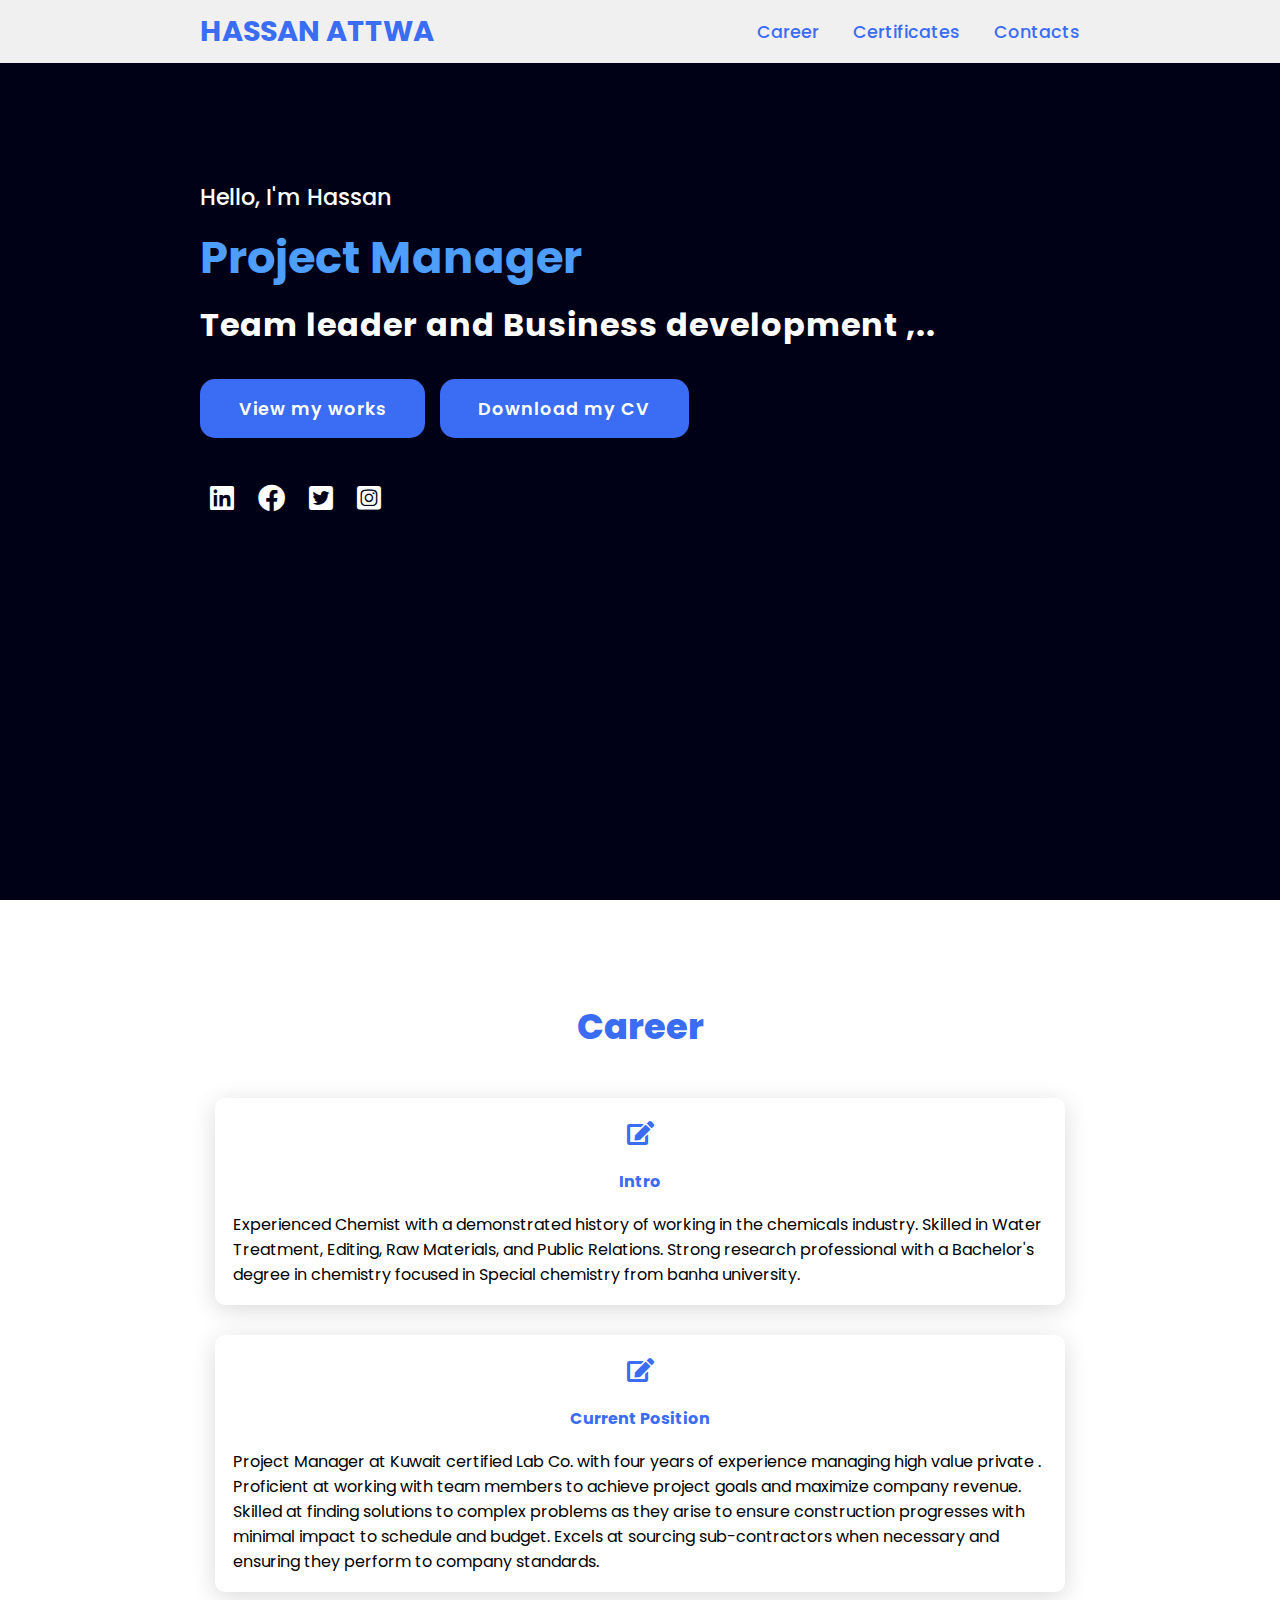
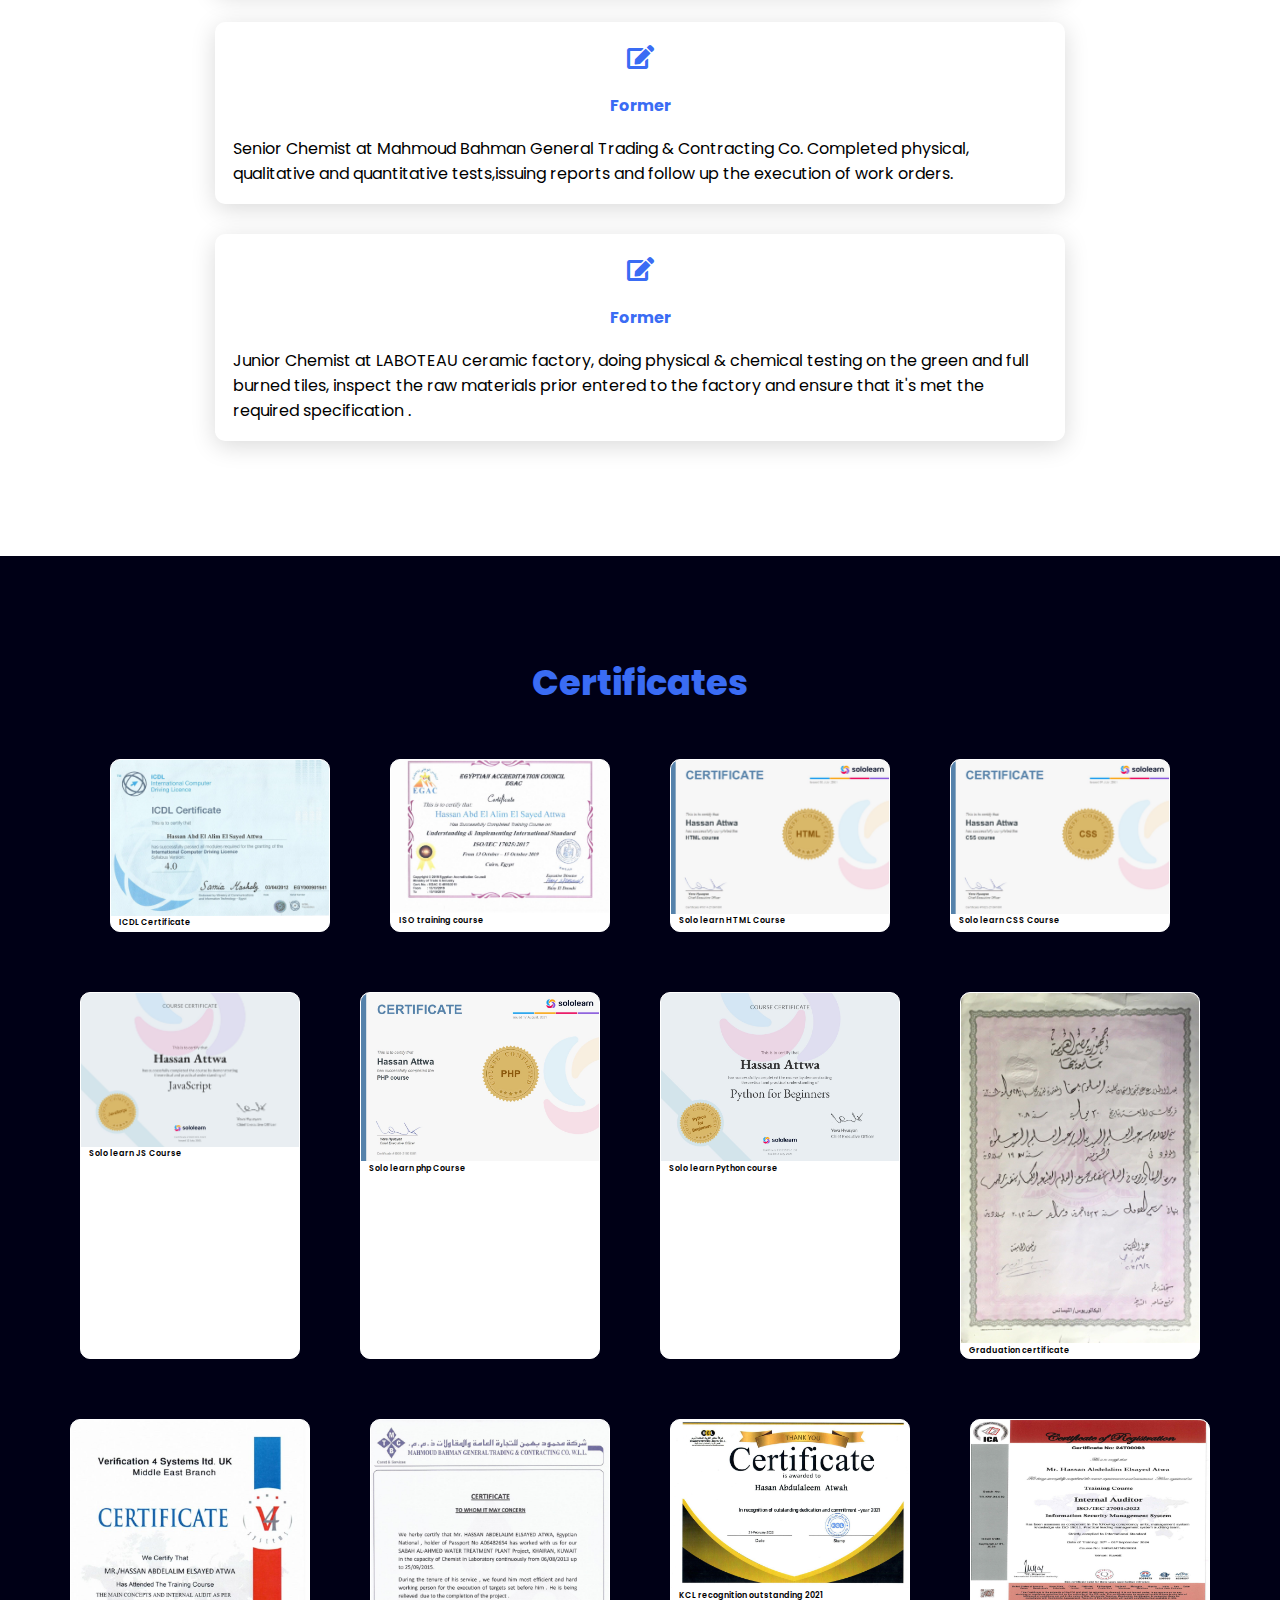
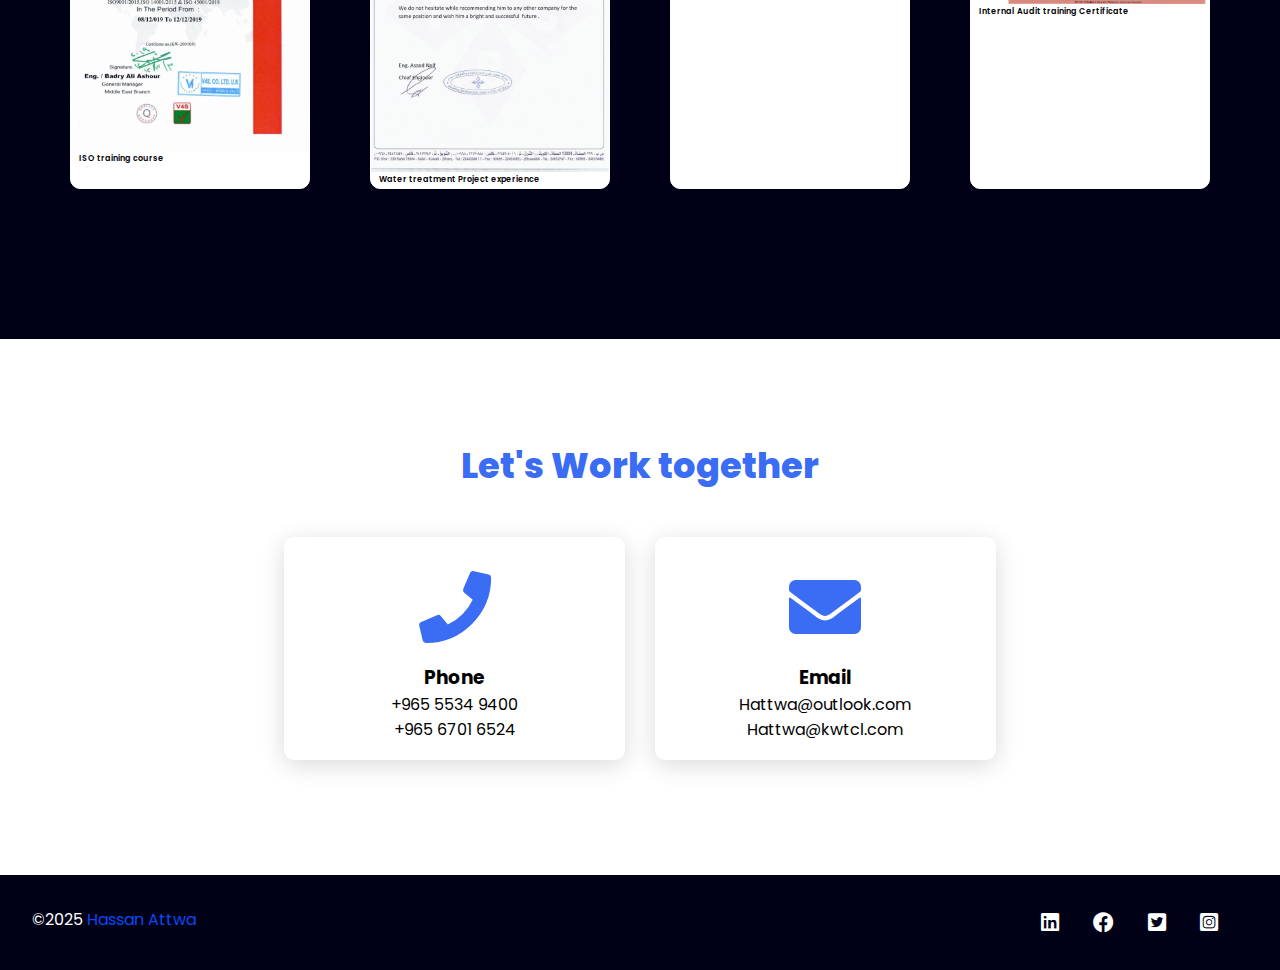
<file: index.html>
<!DOCTYPE html>
<html lang="en">
<head>
    <meta charset="UTF-8">
    <meta http-equiv="X-UA-Compatible" content="IE=edge">
    <meta name="google-site-verification" content="HAqUscx1_dAiRy81WFOuY-nj4QHVU3_kyhS8hiMFyXg" />
    <meta name="viewport" content="width=device-width, initial-scale=1.0">
    <link rel="stylesheet" href="https://cdnjs.cloudflare.com/ajax/libs/font-awesome/5.15.4/css/all.min.css">
    <link rel="stylesheet" href="./css/style.css">
    <title>Hassan Attwa</title>
</head>

<body>
    <header>
        <a href="#" class="logo">Hassan Attwa</a>
        <nav class="nav">
            <a href="#career">Career</a>
            <a href="#Certificates">Certificates</a>
            <a href="#contacts">Contacts</a>
        </nav>
    </header>


    <section class="main">
        <h2>Hello, I'm Hassan<br><span>Project Manager</span></h2>
        <h3>Team leader and Business development ,.. </h3>
        <a href="#career" class="mywork-btn">View my works</a>
        <a href="./cv/CV.pdf " target="blank" class="cv-btn">Download my CV</a>
        <div class="social-icons">
            <a href="http://linkedin.com/in/hassan-attwa-38908550" target="blank"><i class="fab fa-linkedin"></i></a>
            <a href="https://www.facebook.com/hassan.abdelalim1" target="blank"><i class="fab fa-facebook"></i></a>
            <a href="https://mobile.twitter.com/hassanattwa" target="blank"><i class="fab fa-twitter-square"></i></a>
            <a href="https://instagram.com/7assan_3ttwa?r=nametag" target="blank"><i class="fab fa-instagram-square"></i></a>
        </div>
    </section>
    


    <section class="cards" id="career">
        <h2 class="title">Career</h2>
        <div class="content">
            <div class="card">
                <div class="icon"><i class="fas fa-edit"></i></div>
                <div class="info">
                    <h3>Intro</h3>
                    <p>Experienced Chemist with a demonstrated history of working in the chemicals industry. Skilled in Water Treatment, Editing, Raw Materials, and Public Relations. Strong research professional with a Bachelor's degree in chemistry focused in Special chemistry from banha university.</p>
                </div>
            </div>
            <div class="card">
                <div class="icon"><i class="fas fa-edit"></i></div>
                <div class="info">
                    <h3>Current Position</h3>
                    <p> Project Manager at Kuwait certified Lab Co. with four years of experience managing high value private . Proficient at working with team members to achieve project goals and maximize company revenue. Skilled at finding solutions to complex problems as they arise to ensure construction progresses with minimal impact to schedule and budget. Excels at sourcing sub-contractors when necessary and ensuring they perform to company standards.</p>
                </div>
            </div>
            <div class="card">
                <div class="icon"><i class="fas fa-edit"></i></div>
                <div class="info">
                    <h3>Former</h3>
                    <p>Senior Chemist at Mahmoud Bahman General Trading & Contracting Co. Completed physical, qualitative and quantitative tests,issuing reports and follow up the execution of work orders.</p>
                </div>
            </div>
            <div class="card">
                <div class="icon"><i class="fas fa-edit"></i></div>
                <div class="info">
                    <h3>Former</h3>
                    <p>Junior Chemist at LABOTEAU ceramic factory, doing physical & chemical testing on the green and full burned tiles, inspect the raw materials prior entered to the factory and ensure that it's met the required specification .   </p>
                </div>
            </div>
            
        </div>
    </section>



    <section class="certificates" id="Certificates">
        <h2 class="title">Certificates</h2>
        <div class="content">
            <div class="card-img">
                <div class="certificate-image">
                    <img src="./certificate/ICDL-img.jpeg">
                 </div>
                <div class="card-img-info">
                    <p class="img-cateogery">ICDL Certificate</p>
                </div>
            </div>

            
                 <div class="card-img">
                    <div class="icdl-image">
                        <img src="./certificate/ISO17025-img.jpeg">
                    </div>
                    <div class="card-img-info">
                        <p class="img-cateogery">ISO training course</p>
                    </div>
                </div>
                
                <div class="card-img">
                    <div class="icdl-image">
                        <img src="./certificate/Html-img.jpeg">
                    </div>
                    <div class="card-img-info">
                        <p class="img-cateogery">Solo learn HTML Course</p>
                    </div>
                </div>

                <div class="card-img">
                    <div class="icdl-image">
                        <img src="./certificate/css-img.jpeg">
                    </div>
                    <div class="card-img-info">
                        <p class="img-cateogery">Solo learn CSS Course</p>
                    </div>
                </div>

                <div class="card-img">
                    <div class="icdl-image">
                        <img src="./certificate/js-img.jpeg">
                    </div>
                    <div class="card-img-info">
                        <p class="img-cateogery">Solo learn JS Course</p>
                    </div>
                </div>

                <div class="card-img">
                    <div class="icdl-image">
                        <img src="./certificate/php-img.jpeg">
                    </div>
                    <div class="card-img-info">
                        <p class="img-cateogery">Solo learn php Course</p>
                    </div>
                </div>

            <div class="card-img">
                    <div class="icdl-image">
                        <img src="./certificate/py01-img.jpeg">
                    </div>
                    <div class="card-img-info">
                        <p class="img-cateogery">Solo learn Python course</p>
                    </div>
                </div>

                


                <div class="card-img">
                    <div class="icdl-image">
                        <img src="./certificate/gardurate-img.jpeg">
                    </div>
                    <div class="card-img-info">
                        <p class="img-cateogery">Graduation certificate</p>
                    </div>
                </div>

                

                <div class="card-img">
                    <div class="icdl-image">
                        <img src="./certificate/ISO9001-img.jpeg">
                    </div>
                    <div class="card-img-info">
                        <p class="img-cateogery">ISO training course</p>
                    </div>
                </div>

            <div class="card-img">
                    <div class="icdl-image">
                        <img src="./certificate/Exp-img.jpeg">
                    </div>
                    <div class="card-img-info">
                        <p class="img-cateogery"> Water treatment Project experience  </p>
                    </div>
                </div>

            <div class="card-img">
                    <div class="icdl-image">
                        <img src="./certificate/Thank-img.jpg">
                    </div>
                    <div class="card-img-info">
                        <p class="img-cateogery">KCL recognition outstanding 2021</p>
                    </div>
                </div>

            <div class="card-img">
                    <div class="icdl-image">
                        <img src="./certificate/internal audit cert.jpeg">
                    </div>
                    <div class="card-img-info">
                        <p class="img-cateogery">Internal Audit  training Certificate</p>
                    </div>
                </div>
            

            
        </div>
    </section>


    <section class="contact" id="contacts">
        <h2 class="title">Let's Work together</h2>
        <div class="fcontent">
            <div class="fcard">
                <div class="icon"><i class="fas fa-phone"></i></i></div>
                <div class="finfo">
                    <h3>Phone</h3>
                    <p> +965 5534 9400 </p>
                    <p> +965 6701 6524 </p>
                </div>
            </div>
            <div class="fcard">
                <div class="icon"><i class="fas fa-envelope"></i></i></div>
                <div class="finfo">
                    <h3>Email</h3>
                    <p>Hattwa@outlook.com</p>
                    <p>Hattwa@kwtcl.com</p>
                </div>
            </div>
        </div>

    </section>

    <footer class="footer">
        <p class="footer-title">&copy;2025 <span>Hassan Attwa</span></p>
        <div class="social-icons">
            <a href="http://linkedin.com/in/hassan-attwa-38908550" target="blank"><i class="fab fa-linkedin"></i></a>
            <a href="https://www.facebook.com/hassan.abdelalim1" target="blank"><i class="fab fa-facebook"></i></a>
            <a href="https://mobile.twitter.com/hassanattwa" target="blank"><i class="fab fa-twitter-square"></i></a>
            <a href="https://instagram.com/7assan_3ttwa?r=nametag" target="blank"><i class="fab fa-instagram-square"></i></a>
        </div>
    </footer>

</body>
</html>
</file>
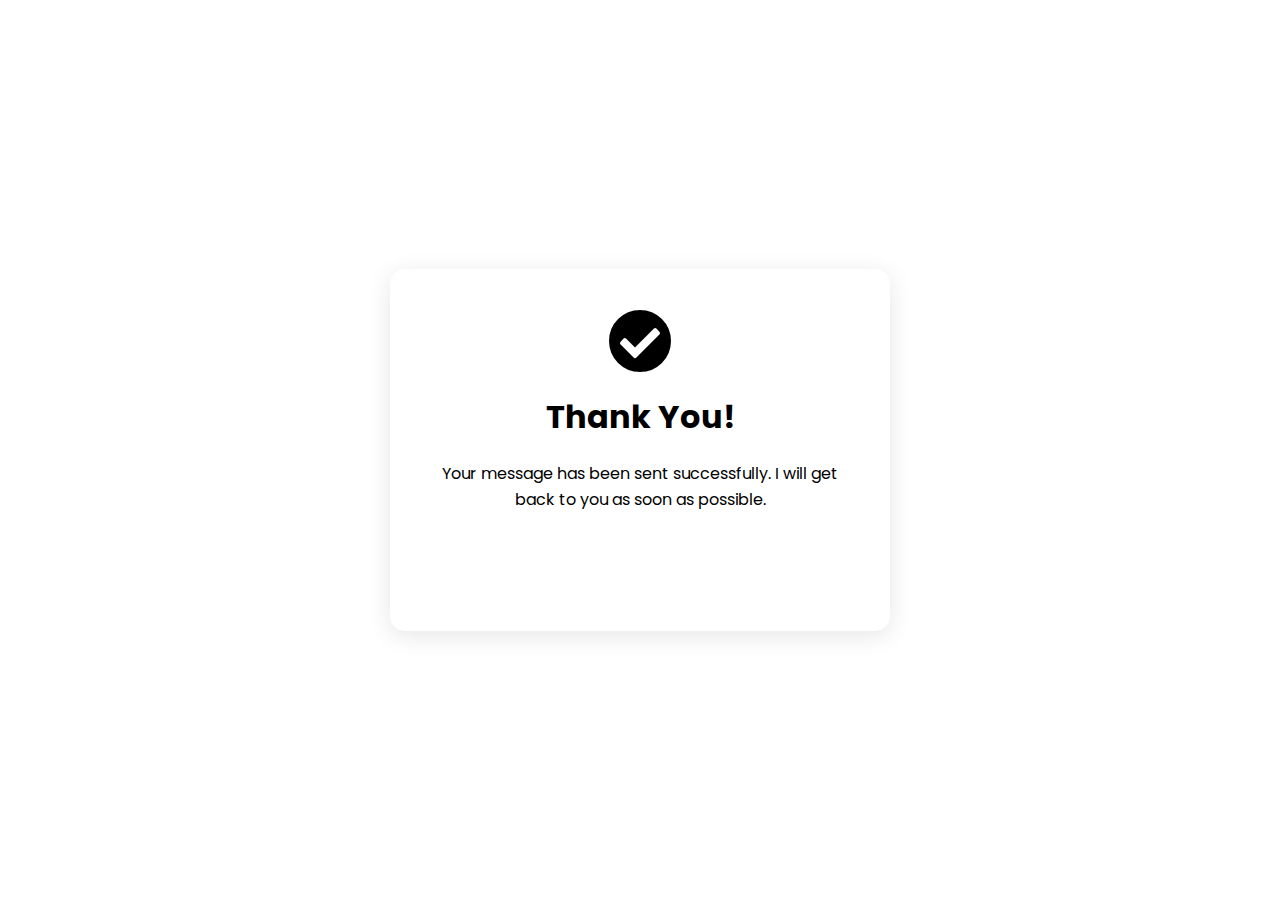
<file: thanks.html>
<!DOCTYPE html>
<html lang="en">
<head>
    <meta charset="UTF-8">
    <meta name="viewport" content="width=device-width, initial-scale=1.0">
    <title>Thank You - Hassan Attwa</title>
    <link rel="stylesheet" href="https://cdnjs.cloudflare.com/ajax/libs/font-awesome/5.15.4/css/all.min.css">
    <link rel="stylesheet" href="./css/style.css">
    <style>
        .thank-you-container {
            min-height: 100vh;
            display: flex;
            flex-direction: column;
            justify-content: center;
            align-items: center;
            text-align: center;
            padding: 20px;
        }

        .thank-you-message {
            background-color: var(--card-bg);
            padding: 40px;
            border-radius: 15px;
            box-shadow: 0 5px 25px rgba(0, 0, 0, 0.1);
            max-width: 500px;
            width: 100%;
        }

        .thank-you-message h1 {
            color: var(--primary-color);
            margin-bottom: 20px;
        }

        .thank-you-message p {
            margin-bottom: 30px;
            line-height: 1.6;
        }

        .back-home {
            display: inline-block;
            padding: 12px 30px;
            background-color: var(--primary-color);
            color: #fff;
            text-decoration: none;
            border-radius: 25px;
            transition: var(--transition);
        }

        .back-home:hover {
            background-color: var(--secondary-color);
            transform: translateY(-3px);
            box-shadow: 0 5px 15px rgba(0, 0, 0, 0.2);
        }

        .success-icon {
            font-size: 4em;
            color: var(--primary-color);
            margin-bottom: 20px;
        }
    </style>
</head>
<body>
    <div class="thank-you-container">
        <div class="thank-you-message">
            <i class="fas fa-check-circle success-icon"></i>
            <h1>Thank You!</h1>
            <p>Your message has been sent successfully. I will get back to you as soon as possible.</p>
            <a href="index.html" class="back-home">Back to Home</a>
        </div>
    </div>
</body>
</html>
</file>
<file: css/style.css>
@import url('https://fonts.googleapis.com/css2?family=Poppins:ital,wght@0,100;0,200;0,300;0,400;0,500;0,600;0,700;0,800;0,900;1,100;1,200;1,300;1,400;1,500;1,600;1,700;1,800;1,900&display=swap');

* {
    font-family: 'Poppins', sans-serif;
    margin: 0;
    padding: 0;
    box-sizing: border-box;
    scroll-behavior: smooth;
}

header {
    background-color: #f0f0f0;
    width: 100%;
    position: fixed;
    z-index: 999;
    display: flex;
    align-items: center;
    justify-content: space-between;
    padding: 10px 200px;
}

.logo {
    text-decoration: none;
    font-weight: 700;
    color: #3a6cf4;
    text-transform: uppercase;
    font-size: 1.8em;
}

.nav a {
    text-decoration: none;
    color: #3a6cf4;
    font-size: 1.1em;
    font-weight: 500;
    padding-left: 30px;
}

.nav a:hover {
    color: #601cfc;
}

section {
    padding: 100px 200px;
}

/* Main Section */
.main {
    width: 100%;
    min-height: 100vh;
    align-items: center;
    background-color: #000016;
    background-size: cover;
    background-position: right;
    background-attachment: fixed;
}

.main h2 {
    color: #fff;
    font-size: 1.4em;
    font-weight: 500;
    margin-top: 80px;
}

.main h2 span {
    display: inline-block;
    margin-top: 10px;
    color: #4e9eff;
    font-size: 2em;
    font-weight: 700;
}

.main h3 {
    color: #fff;
    font-size: 2em;
    font-weight: 700;
    letter-spacing: 1px;
    margin-top: 10px;
    margin-bottom: 30px;
}

/* Buttons */
.mywork-btn,
.cv-btn {
    color: #fff;
    background-color: #3a6cf4;
    text-decoration: none;
    font-size: 1.1em;
    font-weight: 600;
    display: inline-block;
    padding: 0.9375em 2.1875em;
    letter-spacing: 1px;
    border-radius: 15px;
    margin-bottom: 40px;
    transition: 0.7s ease;
    margin-right: 0.6em;
}

.mywork-btn:hover,
.cv-btn:hover {
    background-color: #0a49f6;
    transform: scale(1.1);
}

/* Social Icons */
.social-icons a {
    color: #fff;
    font-size: 1.7em;
    padding: 10px;
    transition: 0.7s ease;
}

.social-icons a:hover {
    transform: scale(1.2);
}

/* Titles */
.title {
    display: flex;
    justify-content: center;
    color: #3a6cf4;
    font-size: 2.2em;
    font-weight: 800;
    margin-bottom: 30px;
}

/* Content Cards */
.content {
    display: flex;
    justify-content: center;
    flex-direction: row;
    flex-wrap: wrap;
}

.card {
    background-color: #fff;
    width: auto;
    box-shadow: 0 5px 25px rgba(1, 1, 1, 15%);
    border-radius: 10px;
    padding: 18px;
    margin: 15px;
    transition: 0.7s ease;
}

.card:hover {
    transform: scale(1.1);
}

.icon {
    color: #3a6cf4;
    font-size: 1.5em;
    text-align: center;
}

.info p {
    text-align: left;
}

.info h3 {
    color: #3a6cf4;
    font-size: 1em;
    font-weight: 700;
    margin: 10px;
    text-align: center;
    padding: 8px;
}



/* Certificates Section */
/* Certificates Section */
.certificates {
    background-color: #000016;
    padding: 100px 50px;
}

.certificates .content {
    display: flex;
    flex-wrap: wrap;
    justify-content: center;
    gap: 20px;
    max-width: 1600px;
    margin: 30px auto;
}

.card-img {
    background-color: #fff;
    border: 1px solid #fff;
    overflow: hidden;
    border-radius: 10px;
    transition: 0.9s ease;
}

/* Force line breaks after specific cards using pseudo-elements */
.certificates .content .card-img:nth-child(5)::after,
.certificates .content .card-img:nth-child(9)::after {
    content: "";
    flex-basis: 100%;
    width: 0;
}

/* First row - 5 cards */
.certificates .content .card-img:nth-child(-n+5) {
    width: calc(20% - 16px);
}

/* Second row - 4 cards */
.certificates .content .card-img:nth-child(n+6):nth-child(-n+9) {
    width: calc(25% - 16px);
}

/* Third row - 3 cards */
.certificates .content .card-img:nth-child(n+10):nth-child(-n+12) {
    width: calc(33.33% - 16px);
}

/* Hide any additional cards */
.certificates .content .card-img:nth-child(n+13) {
    display: none;
}

.card-img:hover {
    transform: scale(1.009);
}

.certificate-image img,
.icdl-image img {
    width: 100%;
    height: auto;
    display: block;
}

.card-img-info {
    padding: 0.5em;
    font-size: 0.8em;
    font-weight: 600;
}

/* Responsive styles */
@media (max-width: 1024px) {
    .certificates {
        padding: 100px 30px;
    }
    
    .certificates .content .card-img:nth-child(-n+5),
    .certificates .content .card-img:nth-child(n+6):nth-child(-n+9),
    .certificates .content .card-img:nth-child(n+10):nth-child(-n+12) {
        width: calc(33.33% - 16px);
    }
}

@media (max-width: 768px) {
    .certificates .content .card-img:nth-child(-n+5),
    .certificates .content .card-img:nth-child(n+6):nth-child(-n+9),
    .certificates .content .card-img:nth-child(n+10):nth-child(-n+12) {
        width: calc(50% - 10px);
    }
}

@media (max-width: 480px) {
    .certificates .content .card-img:nth-child(-n+5),
    .certificates .content .card-img:nth-child(n+6):nth-child(-n+9),
    .certificates .content .card-img:nth-child(n+10):nth-child(-n+12) {
        width: 100%;
    }
}


/* Contact Section */
.fcontent {
    display: flex;
    justify-content: center;
    flex-direction: row;
    flex-wrap: wrap;
}

.fcard {
    background-color: #fff;
    width: 21.3em;
    box-shadow: 0 5px 25px rgba(1, 1, 1, 15%);
    border-radius: 10px;
    padding: 18px;
    margin: 15px;
    transition: 0.7s ease;
}

.fcard:hover {
    transform: scale(1.1);
}

.contact .icon {
    font-size: 4.5em;
}

.contact .info h3 {
    color: #000;
}

.contact .info p {
    font-size: 1em;
}

.finfo {
    text-align: center;
}

/* Footer */
.footer {
    background-color: #000016;
    color: #fff;
    padding: 2em;
    display: flex;
    justify-content: space-between;
}

.footer-title {
    font-size: 1.0em;
}

.footer-title span {
    color: #0a49f6;
}

.footer .social-icons a {
    font-size: 1.3em;
    padding: 0 30px 0 0;
}

/* Responsive Design */
@media (max-width: 1023px) {
    header {
        padding: 15px 10px;
    }

    .nav a {
        padding: 30px 9px;
        font-size: small;
    }

    .logo {
        font-size: 0.8em;
        font-weight: 700;
    }

    section {
        padding: 100px 13px;
        margin-right: 24px;
    }

    .main {
        padding: 50px 10px;
    }

    .main h2 {
        font-size: 1.1em;
        font-weight: 400;
    }

    .main h2 span {
        font-size: 1.3em;
        font-weight: 600;
    }

    .main h3 {
        font-size: 1em;
        font-weight: 700;
        padding-left: 1px;
    }

    .mywork-btn,
    .cv-btn {
        font-size: 0.8em;
        margin-bottom: 30px;
        margin-top: 40px;
    }

    .social-icons a {
        font-size: 1.2em;
        padding: 8px;
    }

    .content {
        flex-direction: column;
        align-items: center;
    }

    .card {
        margin: 10px;
        width: 100%;
        flex-direction: column;
        align-items: center;
    }

    .card-img,
    .card-img:nth-child(n+6):nth-child(-n+9),
    .card-img:nth-child(n+10) {
        width: calc(50% - 10px);
        max-width: none;
    }
}

@media (max-width: 641px) {
    header {
        padding: 15px 5px;
    }

    .main h3 {
        font-size: 0.95em;
    }

    .title {
        font-size: 2em;
    }

    .footer {
        padding: 20px 5px;
    }

    .card-img,
    .card-img:nth-child(n+6):nth-child(-n+9),
    .card-img:nth-child(n+10) {
        width: 100%;
    }
}

@media (max-width: 450px) {
    .main h3 {
        font-size: 0.9em;
    }

    .mywork-btn,
    .cv-btn {
        font-size: 0.7em;
    }
}



/* @import url('https://fonts.googleapis.com/css2?family=Poppins:ital,wght@0,100;0,200;0,300;0,400;0,500;0,600;0,700;0,800;0,900;1,100;1,200;1,300;1,400;1,500;1,600;1,700;1,800;1,900&display=swap');

*{
font-family: 'Poppins', sans-serif;
margin: 0;
padding: 0;
box-sizing: border-box;
scroll-behavior: smooth;
}

header{
    background-color: #f0f0f0;
    width: 100%;
    position: fixed;
    z-index: 999;
    display: flex;
    align-items: center;
    justify-content: space-between;
    padding: 10px 200px ;
}

.logo{
    text-decoration: none;
    font-weight: 700;
    color: #3a6cf4;
    text-transform: uppercase;
    font-size: 1.8em;
}

.nav a{
    text-decoration: none;
    color: #3a6cf4;
    font-size: 1.1em;
    font-weight: 500;
    padding-left: 30px;
}

.nav a:hover{
    color: #601cfc;
}
section{
    padding: 100px 200px;
}

.main{
    width: 100%;
    min-height: 100vh;
    /*display: flex;*/
    align-items: center;
    background-color:  #000016;
    background-size: cover;
    background-position:right;
    background-attachment: fixed;
    }

.main h2{
    color: #fff;
    font-size: 1.4em;
    font-weight: 500;
   margin-top: 80px;
    
}

.main h2 span {
    display: inline-block;
    margin-top: 10px;
    color : #4e9eff;
    font-size: 2em;
    font-weight: 700;
}

.main h3{
    color: #fff;
    font-size: 2em;
    font-weight: 700;
    letter-spacing: 1px;
    margin-top: 10px;
    margin-bottom: 30px;
}
.mywork-btn{
    color: #fff;
    background-color: #3a6cf4;
    text-decoration: none;
    font-size: 1.1em;
    font-weight: 600;
    display: inline-block;
    padding: 0.9375em 2.1875em;
    letter-spacing: 1px;
    border-radius: 15px;
    margin-bottom: 40px;
    transition: 0.7s ease;
    margin-right:0.6em;
}

.cv-btn{
    color: #fff;
    background-color: #3a6cf4;
    text-decoration: none;
    font-size: 1.1em;
    font-weight: 600;
    display: inline-block;
    padding: 0.9375em 2.1875em;
    letter-spacing: 1px;
    border-radius: 15px;
    margin-bottom: 40px;
    transition: 0.7s ease;
    margin-right:0.6em;
}


 .mywork-btn:hover {
    background-color: #0a49f6;
    transform: scale(1.1);
}

.cv-btn:hover {
    background-color: #0a49f6;
    transform: scale(1.1);
}

.social-icons a {
color: #fff;
font-size: 1.7em;
padding: 10px;
transition:0.7s ease;
}

.social-icons a :hover{
    transform: scale(1.2);
}

.title{
    display: flex;
    justify-content: center;
    color: #3a6cf4;
    font-size: 2.2em;
    font-weight: 800;
    margin-bottom: 30px;
}

.content{
    display: flex;
    justify-content: center;
    flex-direction: row;
    flex-wrap: wrap;
}

.card{
    background-color: #fff;
    width: auto;
    box-shadow: 0 5px 25px rgba(1,1,1,15%);
    border-radius: 10px;
    padding: 18px;
    margin: 15px;
    transition: 0.7s ease;
}

.card:hover{
    transform: scale(1.1);
}

.icon{
    color: #3a6cf4;
    font-size: 1.5em;
    text-align: center;
}

.info p{
    text-align:left;
   
    
   
}
.info h3{
    color: #3a6cf4;
    font-size: 1.em;
    font-weight: 700;
    margin: 10x;
    text-align: center;
    padding: 8px;
}


.certificates{
    background-color: #000016;
}

.certificates .content {
    margin-top: 30px;
}

.card-img{
    background-color: #fff;
    border: 1px solid #fff;
    max-width: 15em;
    overflow: hidden;
    border-radius:10px;
    margin: 20px;
    transition:0.9s ease;
}

.card-img :hover{
    transform: scale(1.009);
   }

   .certificate-image img{
    width: 100%;
       }

   .card-img:hover .certificate-image{
       opacity: 1.1;
   }


   .card-img-info{
       padding: 0.2em;
   }

   .img-category{
       font-size: 10px;
       color: #000;
       font-weight: 500;
       text-decoration:underline;
   }

   .icdl-image img{
    width: 100%;
       }
.card-img-info{
    font-size: 0.5em;
    padding-left: 1em;
    font-weight: 600;

}

  

   .fcontent{
    display: flex;
    justify-content: center;
    flex-direction: row;
    flex-wrap: wrap;
}
.fcard { background-color: #fff;
    width: 21.3em;
    box-shadow: 0 5px 25px rgba(1,1,1,15%);
    border-radius: 10px;
    padding: 18px;
    margin: 15px;
    transition: 0.7s ease;
}

.fcard:hover{
    transform: scale(1.1);

}
   .contact .icon{
       font-size: 4.5em;

   }
   .contact .info h3{
       color: #000;

   }


   .contact .info p {
       font-size: 1em;
   }

   .finfo {
       text-align: center;
   }

  .footer{
      background-color: #000016;
      color: #fff;
      padding: 2em;
      display: flex;
      justify-content: space-between;
  } 

  .footer-title{
      /*font-weight: 500;*/
      font-size: 1.0em;
  }

  .footer-title span{
      color: #0a49f6;
  }

  .footer .social-icons a {
      font-size: 1.3em;
      padding: 0 30 0 0;
  }

  
  @media(max-width : 1023px){
      header{
          padding: 15px 10px;
      }

      .nav a{
          padding:  30px 9px;
          font-size: small;
      }

      .logo{
          font-size: 0.8em;
          font-weight: 700;
      }

      section{
        padding: 100px 13px;
        margin-right: 24px;
    }

      .main{
        padding: 50px 10px;
       
      }

      .main h2{
        font-size: 1.1em;
        font-weight: 400;

      }

      .main h2 span{
        font-size: 1.3em;
        font-weight: 600;
      }

      .main h3{
        font-size: 1em;
        font-weight: 700;
        padding-left: 1px;
      }

      .mywork-btn , .cv-btn{
        font-size: 0.8em;
        margin-bottom: 30px;
        margin-top: 40px;
      }

      .social-icons a{
        font-size: 1.2em;
        padding: 8px;
      }

      .content{
          flex-direction: column;
          align-items: center;
      }

      .certificates , .content {
        margin-top: 10px;
      }

      .card{
        margin: 10px;
        width: 100%;
        flex-direction: column;
        align-items: center;
      }

      .card-img{
          max-width: max-content;
      }
  }

  @media(max-width: 641px){

    header {
        padding: 15px 5px;
    }
  
      .main h3 {
       font-size: 0.95em;
      }

      .title {
          font-size: 2em;
      }

      .footer{
        padding: 20px 5px;
      }
    }


    @media(max-width: 450px){
        .main h3 {
            font-size: 0.9em;
        }

        .mywork-btn, .cv-btn {
            font-size: 0.7em;
        }


    }





 */
</file>
